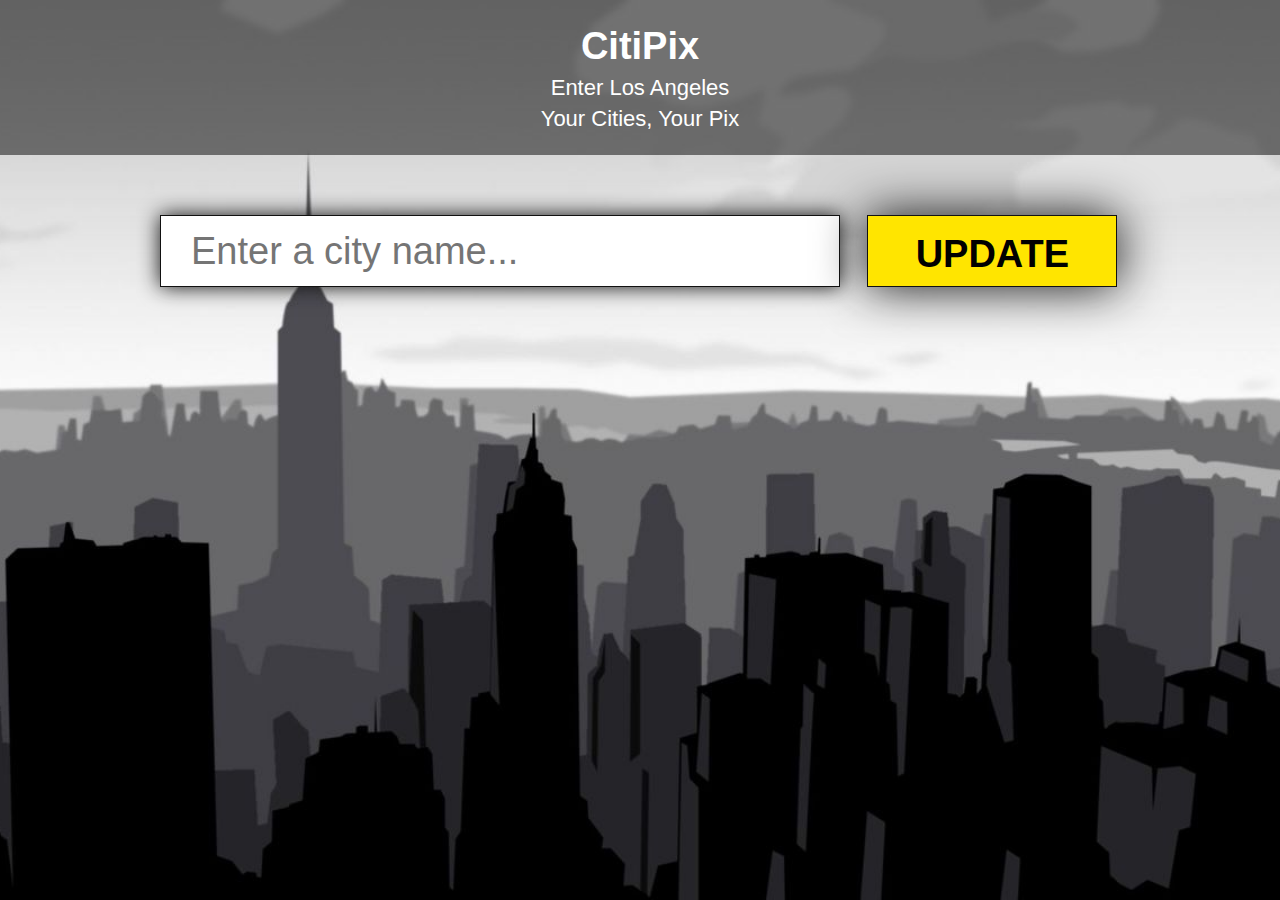
<file: Sherman week 5/index.html>
<!DOCTYPE html>
<html lang="en">

<head>
	<meta charset="utf-8">
	<meta name="description" content="Your description goes here">
	<meta name="keywords" content="one, two, three">

	<title>City Background</title>

	<!-- external CSS link -->
	<!-- un-comment reset.css if you need it -->
	<link rel="stylesheet" href="css/reset.css">
	<link rel="stylesheet" href="css/style.css">
	<script src="http://ajax.googleapis.com/ajax/libs/jquery/2.1.3/jquery.min.js"></script>
	<script src="js/city.js"></script>

</head>

<body>
	<header>
		<div class="title">
			<h1>CitiPix</h1>
			<p> Enter Los Angeles</p>
			<p>Your Cities, Your Pix</p>
		</div>
	</header>

	<div class="container">
		<form>

			<input type="text" id="city-type" placeholder="Enter a city name...">

			<input type="submit" value="Update" id="submit-btn">

		</form>
	</div>
</body>

</html>
</file>
<file: Sherman week 5/css/style.css>
/*
Project Name: Blank Template
Client: Your Client
Author: Your Name
Developer @GA in NYC
*/


/******************************************
/* SETUP
/*******************************************/

/* Box Model Hack */
* {
     -moz-box-sizing: border-box; /* Firexfox */
     -webkit-box-sizing: border-box; /* Safari/Chrome/iOS/Android */
     box-sizing: border-box; /* IE */
}

/* Clear fix hack */
.clearfix:after {
     content: ".";
     display: block;
     clear: both;
     visibility: hidden;
     line-height: 0;
     height: 0;
}

.clear {
	clear: both;
}

.alignright {
	float: right;
	padding: 0 0 10px 10px; /* note the padding around a right floated image */
}

.alignleft {
	float: left;
	padding: 0 10px 10px 0; /* note the padding around a left floated image */
}

/******************************************
/* BASE STYLES
/*******************************************/

body {
  color: #000;
  font-size: 12px;
  line-height: 1.4;
  font-family: Helvetica, Arial, sans-serif;
  background: url(../images/citipix_skyline.jpg) no-repeat center center fixed;
  -webkit-background-size: cover;
  -moz-background-size: cover;
  -o-background-size: cover;
  background-size: cover;
}


/******************************************
/* LAYOUT
/*******************************************/

/* Center the container */
.container {
	width: 960px;
	margin: auto;
  padding-top: 5em;
}

header {
  background: rgba(0,0,0, .5);
  padding: 20px 0;
}

.title {
  text-align: center;
  color: #fff;
  font-size: 38px;
  font-weight: bold;
  font-family: helvetica, arial, sans-serif;
}

.title p {
  font-size: 22px;
  font-weight: normal
}

#city-type {
  color: #6b6b6c;
  font-size: 38px;
  background: #fff;
  border: 1px solid #111;
  padding: 0px 30px;
  display: inline-block;
  width: 680px;
  margin-right: 24px;
  font-family: helvetica, arial, sans-serif;
  height: 72px;
  line-height: 74px;
  vertical-align: middle;
  box-shadow: #111 0 0 20px;
}
#submit-btn {
  background: #ffe500;
  color: #000;
  font-size: 38px;
  font-weight: bold;
  text-transform: uppercase;
  border: 1px solid #111;
  text-align: center;
  display: inline-block;
  width: 250px;
  height: 72px;
  line-height: 74px;
  vertical-align: middle;
  box-shadow: #111 0 0 50px;
  font-family: helvetica, arial, sans-serif;
  cursor: pointer;
}
#submit-btn:hover {
  background: #fff600;
}

.nyc {
  background-image: url(../images/nyc.jpg)
}
.sf {
  background-image: url(../images/sf.jpg)
}
.la {
  background-image: url(../images/la.jpg)
}
.austin {
  background-image: url(../images/austin.jpg)
}
.sydney {
  background-image: url(../images/sydney.jpg)
}

/******************************************
/* ADDITIONAL STYLES
/*******************************************/
</file>
